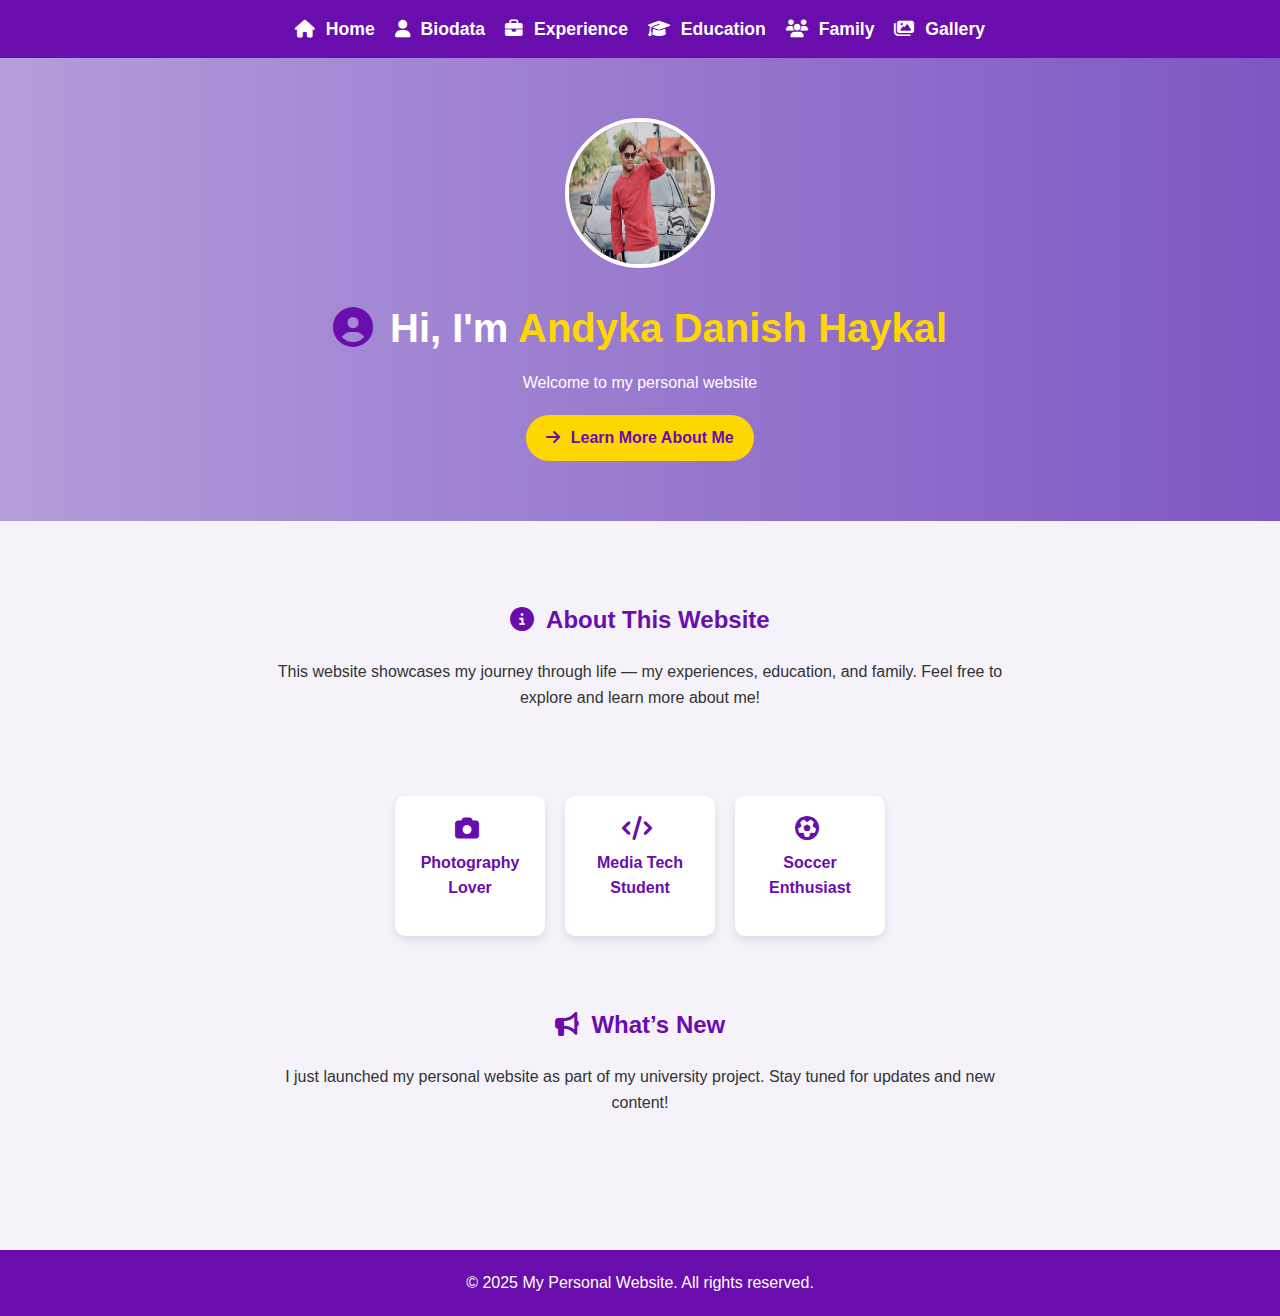
<file: index.html>
<!DOCTYPE html>
<html lang="en">
<head>
  <meta charset="UTF-8" />
  <meta name="viewport" content="width=device-width, initial-scale=1.0"/>
  <title>Home | My Personal Website</title>
  <link rel="stylesheet" href="css/style.css" />
  <link rel="stylesheet" href="https://cdnjs.cloudflare.com/ajax/libs/font-awesome/6.5.0/css/all.min.css" />
</head>
<body>
  <header>
    <nav>
      <ul>
        <li><a href="index.html"><i class="fas fa-home"></i> Home</a></li>
        <li><a href="biodata.html"><i class="fas fa-user"></i> Biodata</a></li>
        <li><a href="experience.html"><i class="fas fa-briefcase"></i> Experience</a></li>
        <li><a href="education.html"><i class="fas fa-graduation-cap"></i> Education</a></li>
        <li><a href="family.html"><i class="fas fa-users"></i> Family</a></li>
        <li><a href="gallery.html"><i class="fas fa-images"></i> Gallery</a></li>
      </ul>
    </nav>
  </header>

  <section class="hero">
    <img src="images/profile.jpg" alt="Andyka's Photo" class="hero-image">
    <h1><i class="fas fa-user-circle"></i> Hi, I'm <span class="highlight">Andyka Danish Haykal</span></h1>
    <p>Welcome to my personal website</p>
    <a href="biodata.html" class="cta-btn"><i class="fas fa-arrow-right"></i> Learn More About Me</a>
  </section>

  <main>
    <section class="about-section">
      <h2><i class="fas fa-info-circle"></i> About This Website</h2>
      <p>This website showcases my journey through life — my experiences, education, and family. Feel free to explore and learn more about me!</p>
    </section>

    <section class="highlights">
      <div class="card"><i class="fas fa-camera"></i><p>Photography Lover</p></div>
      <div class="card"><i class="fas fa-code"></i><p>Media Tech Student</p></div>
      <div class="card"><i class="fas fa-futbol"></i><p>Soccer Enthusiast</p></div>
    </section>

    <section class="news">
      <h2><i class="fas fa-bullhorn"></i> What’s New</h2>
      <p>I just launched my personal website as part of my university project. Stay tuned for updates and new content!</p>
    </section>
  </main>

  <footer>
    <p>&copy; 2025 My Personal Website. All rights reserved.</p>
  </footer>
</body>
</html>
</file>
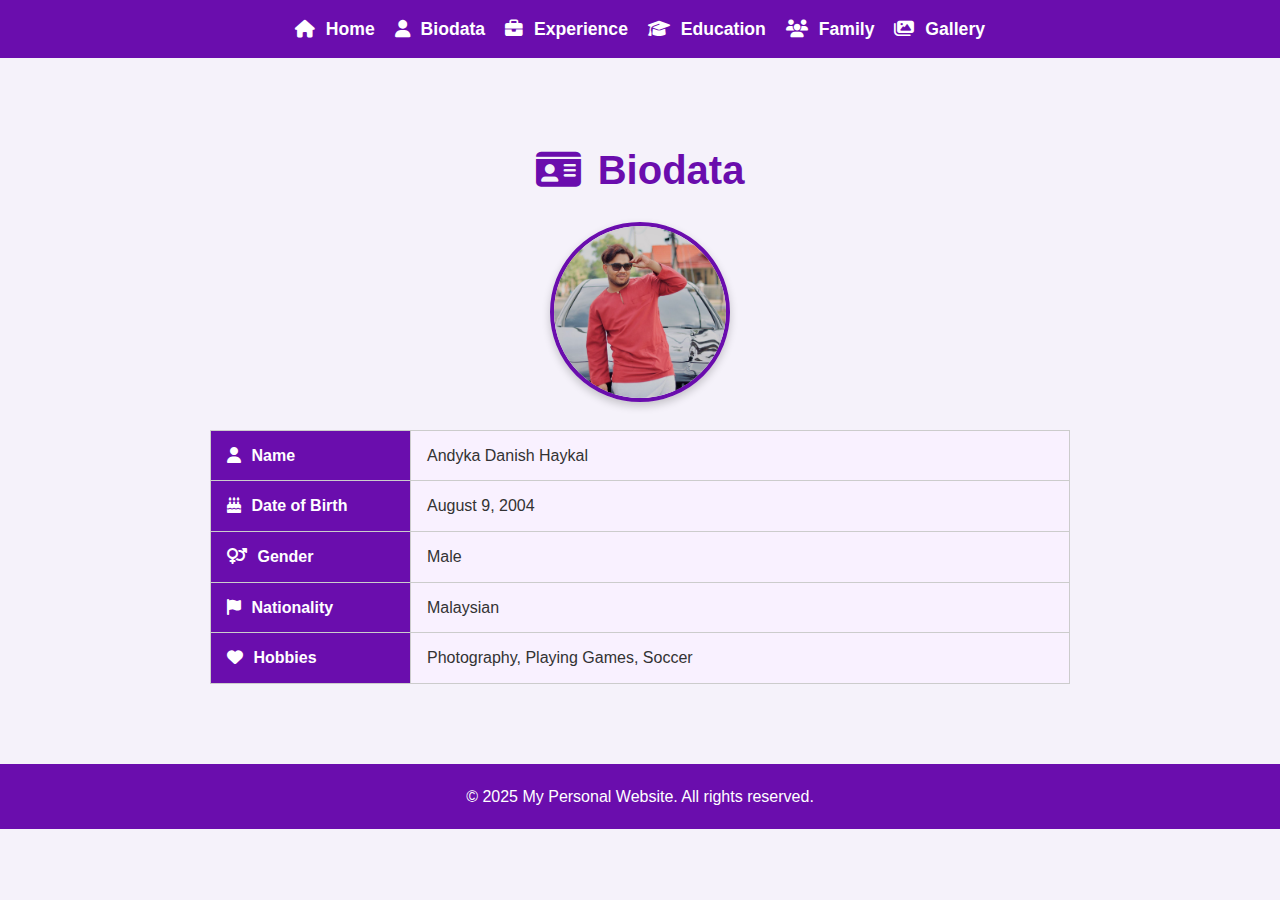
<file: biodata.html>
<!DOCTYPE html>
<html lang="en">
<head>
  <meta charset="UTF-8" />
  <meta name="viewport" content="width=device-width, initial-scale=1.0" />
  <title>Biodata | My Personal Website</title>
  <link rel="stylesheet" href="css/style.css" />
  <link rel="stylesheet" href="https://cdnjs.cloudflare.com/ajax/libs/font-awesome/6.5.0/css/all.min.css" />
</head>
<body>
  <header>
    <nav>
  <ul>
    <li><a href="index.html"><i class="fas fa-home"></i> Home</a></li>
    <li><a href="biodata.html"><i class="fas fa-user"></i> Biodata</a></li>
    <li><a href="experience.html"><i class="fas fa-briefcase"></i> Experience</a></li>
    <li><a href="education.html"><i class="fas fa-graduation-cap"></i> Education</a></li>
    <li><a href="family.html"><i class="fas fa-users"></i> Family</a></li>
    <li><a href="gallery.html"><i class="fas fa-images"></i> Gallery</a></li>
  </ul>
</nav>

  </header>
<main>
  <h1><i class="fas fa-id-card"></i> Biodata</h1>

  <div class="profile-photo">
    <img src="images/profile.jpg" alt="Andyka's Photo" />
  </div>

  <table class="biodata-table">
    <tbody>
      <tr>
        <th><i class="fas fa-user"></i> Name</th>
        <td>Andyka Danish Haykal</td>
      </tr>
      <tr>
        <th><i class="fas fa-birthday-cake"></i> Date of Birth</th>
        <td>August 9, 2004</td>
      </tr>
      <tr>
        <th><i class="fas fa-venus-mars"></i> Gender</th>
        <td>Male</td>
      </tr>
      <tr>
        <th><i class="fas fa-flag"></i> Nationality</th>
        <td>Malaysian</td>
      </tr>
      <tr>
        <th><i class="fas fa-heart"></i> Hobbies</th>
        <td>Photography, Playing Games, Soccer</td>
      </tr>
    </tbody>
  </table>
</main>


  <footer>
    <p>&copy; 2025 My Personal Website. All rights reserved.</p>
  </footer>
</body>
</html>
</file>
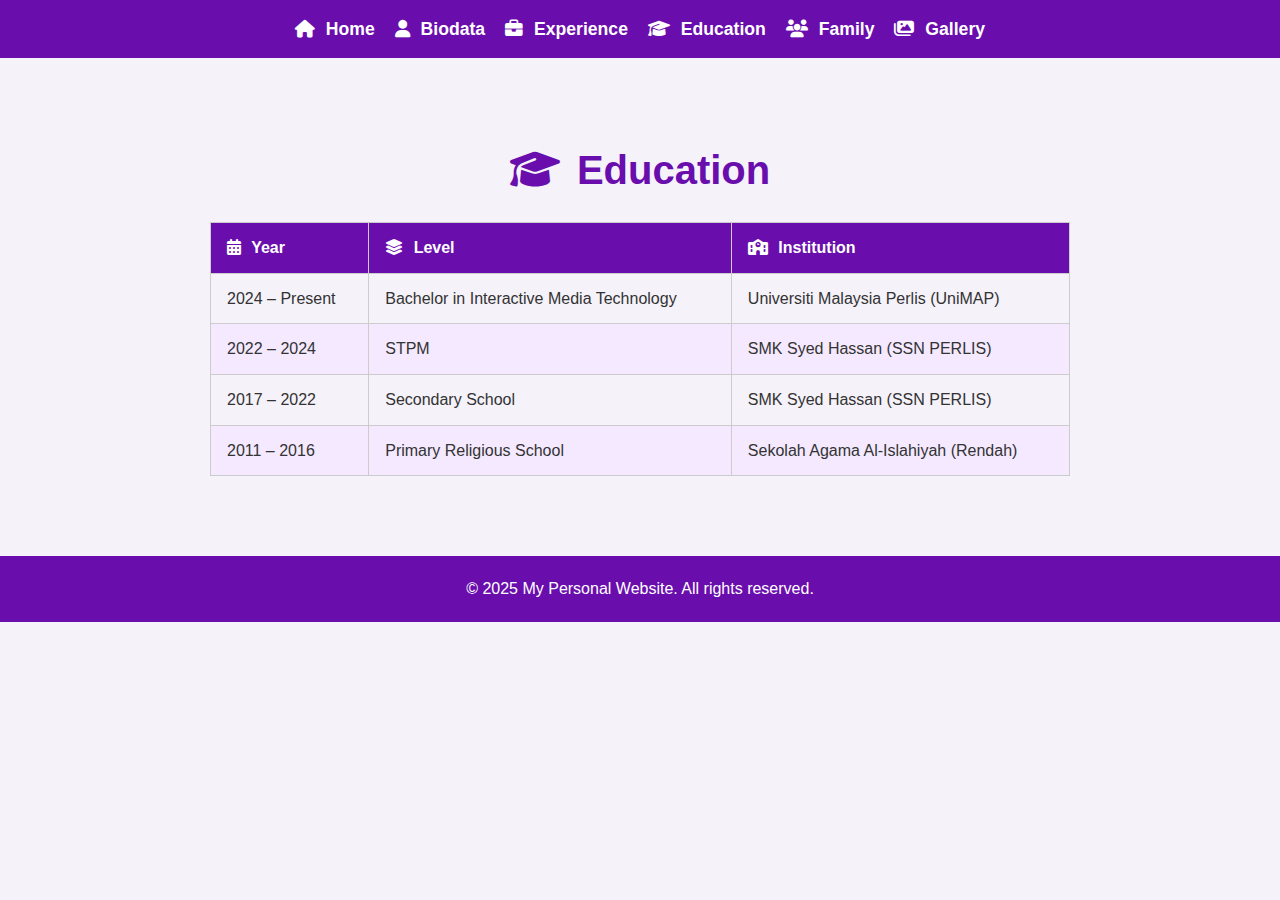
<file: education.html>
<!DOCTYPE html>
<html lang="en">
<head>
  <meta charset="UTF-8" />
  <meta name="viewport" content="width=device-width, initial-scale=1.0" />
  <title>Experience | My Personal Website</title>
  <link rel="stylesheet" href="css/style.css" />
  <link rel="stylesheet" href="https://cdnjs.cloudflare.com/ajax/libs/font-awesome/6.5.0/css/all.min.css" />
</head>
<body>
  <header>
    <nav>
  <ul>
    <li><a href="index.html"><i class="fas fa-home"></i> Home</a></li>
    <li><a href="biodata.html"><i class="fas fa-user"></i> Biodata</a></li>
    <li><a href="experience.html"><i class="fas fa-briefcase"></i> Experience</a></li>
    <li><a href="education.html"><i class="fas fa-graduation-cap"></i> Education</a></li>
    <li><a href="family.html"><i class="fas fa-users"></i> Family</a></li>
    <li><a href="gallery.html"><i class="fas fa-images"></i> Gallery</a></li>
  </ul>
</nav>

  </header>
  <main>
  <h1><i class="fas fa-graduation-cap"></i> Education</h1>

  <table class="edu-table">
    <thead>
      <tr>
        <th><i class="fas fa-calendar-alt"></i> Year</th>
        <th><i class="fas fa-layer-group"></i> Level</th>
        <th><i class="fas fa-school"></i> Institution</th>
      </tr>
    </thead>
    <tbody>
      <tr>
        <td>2024 – Present</td>
        <td>Bachelor in Interactive Media Technology</td>
        <td>Universiti Malaysia Perlis (UniMAP)</td>
      </tr>
      <tr>
        <td>2022 – 2024</td>
        <td>STPM</td>
        <td>SMK Syed Hassan (SSN PERLIS)</td>
      </tr>
      <tr>
        <td>2017 – 2022</td>
        <td>Secondary School</td>
        <td>SMK Syed Hassan (SSN PERLIS)</td>
      </tr>
      <tr>
        <td>2011 – 2016</td>
        <td>Primary Religious School</td>
        <td>Sekolah Agama Al-Islahiyah (Rendah)</td>
      </tr>
    </tbody>
  </table>
</main>


  <footer>
    <p>&copy; 2025 My Personal Website. All rights reserved.</p>
  </footer>
</body>
</html>
</file>
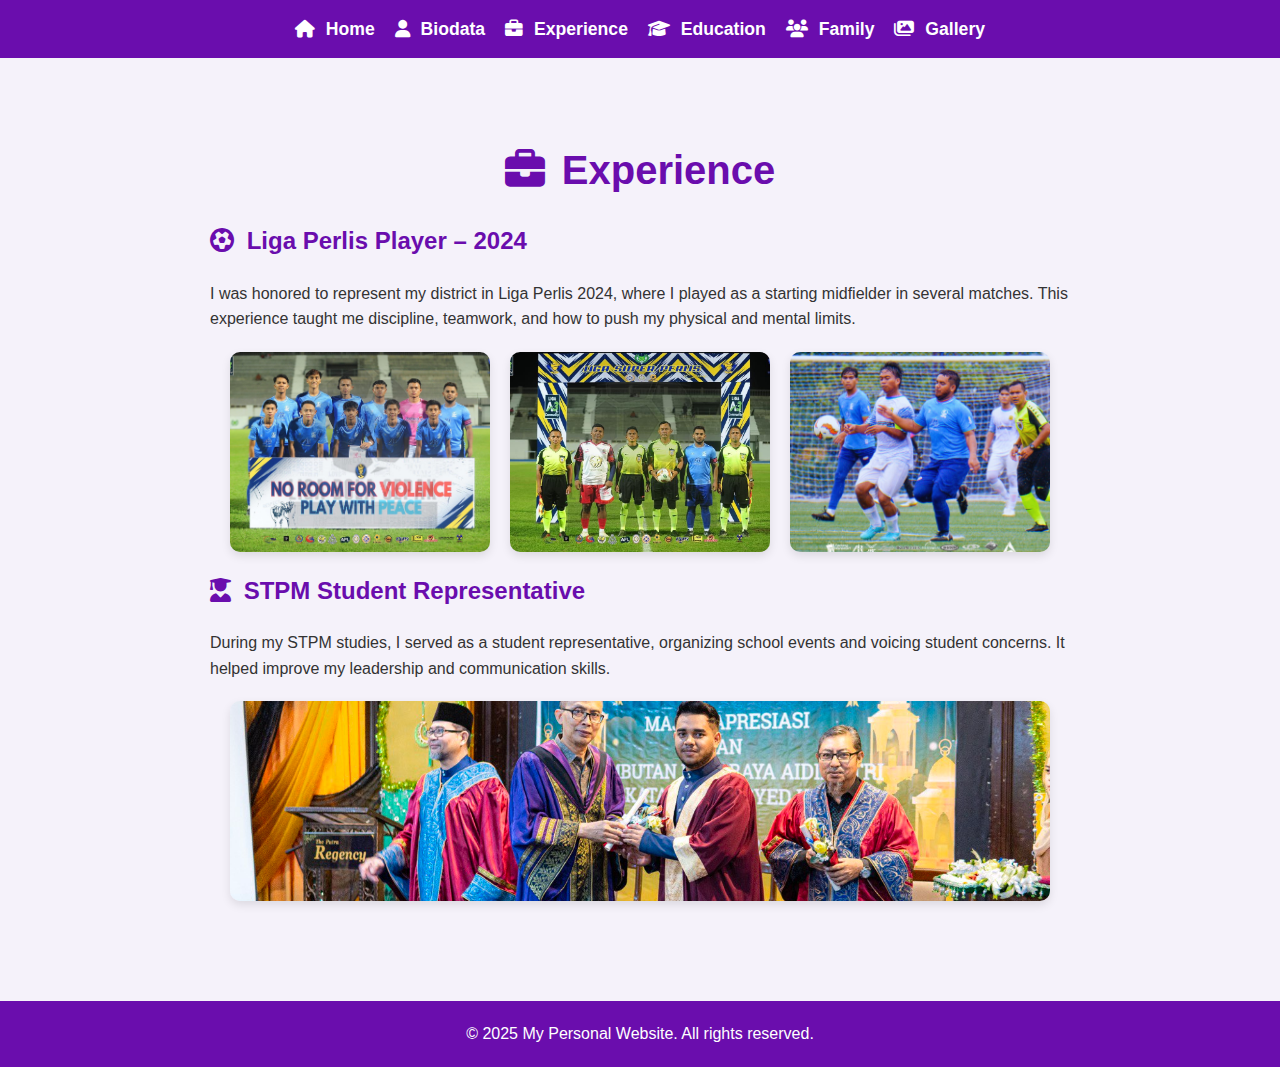
<file: experience.html>
<!DOCTYPE html>
<html lang="en">
<head>
  <meta charset="UTF-8" />
  <meta name="viewport" content="width=device-width, initial-scale=1.0" />
  <title>Experience | My Personal Website</title>
  <link rel="stylesheet" href="css/style.css" />
  <link rel="stylesheet" href="https://cdnjs.cloudflare.com/ajax/libs/font-awesome/6.5.0/css/all.min.css" />
</head>
<body>
  <header>
    <nav>
      <ul>
        <li><a href="index.html"><i class="fas fa-home"></i> Home</a></li>
        <li><a href="biodata.html"><i class="fas fa-user"></i> Biodata</a></li>
        <li><a href="experience.html"><i class="fas fa-briefcase"></i> Experience</a></li>
        <li><a href="education.html"><i class="fas fa-graduation-cap"></i> Education</a></li>
        <li><a href="family.html"><i class="fas fa-users"></i> Family</a></li>
        <li><a href="gallery.html"><i class="fas fa-images"></i> Gallery</a></li>
      </ul>
    </nav>
  </header>

  <main>
    <h1><i class="fas fa-briefcase"></i> Experience</h1>

    <!-- Liga Perlis Section -->
    <section class="experience-item wide-section">
      <h2><i class="fas fa-futbol"></i> Liga Perlis Player – 2024</h2>
      <p>I was honored to represent my district in Liga Perlis 2024, where I played as a starting midfielder in several matches. This experience taught me discipline, teamwork, and how to push my physical and mental limits.</p>
      
      <div class="liga-layout">
        <img src="images/experience1.jpg" alt="Liga Perlis 1">
        <img src="images/experience2.jpg" alt="Liga Perlis 2">
        <img src="images/experience3.jpg" alt="Liga Perlis 3">
      </div>
    </section>

    <!-- STPM Section -->
    <section class="experience-item">
      <h2><i class="fas fa-user-graduate"></i> STPM Student Representative</h2>
      <p>During my STPM studies, I served as a student representative, organizing school events and voicing student concerns. It helped improve my leadership and communication skills.</p>
      <div class="experience-gallery">
        <img src="images/experience4.jpg" alt="STPM Representative">
      </div>
    </section>
  </main>

  <footer>
    <p>&copy; 2025 My Personal Website. All rights reserved.</p>
  </footer>
</body>
</html>
</file>
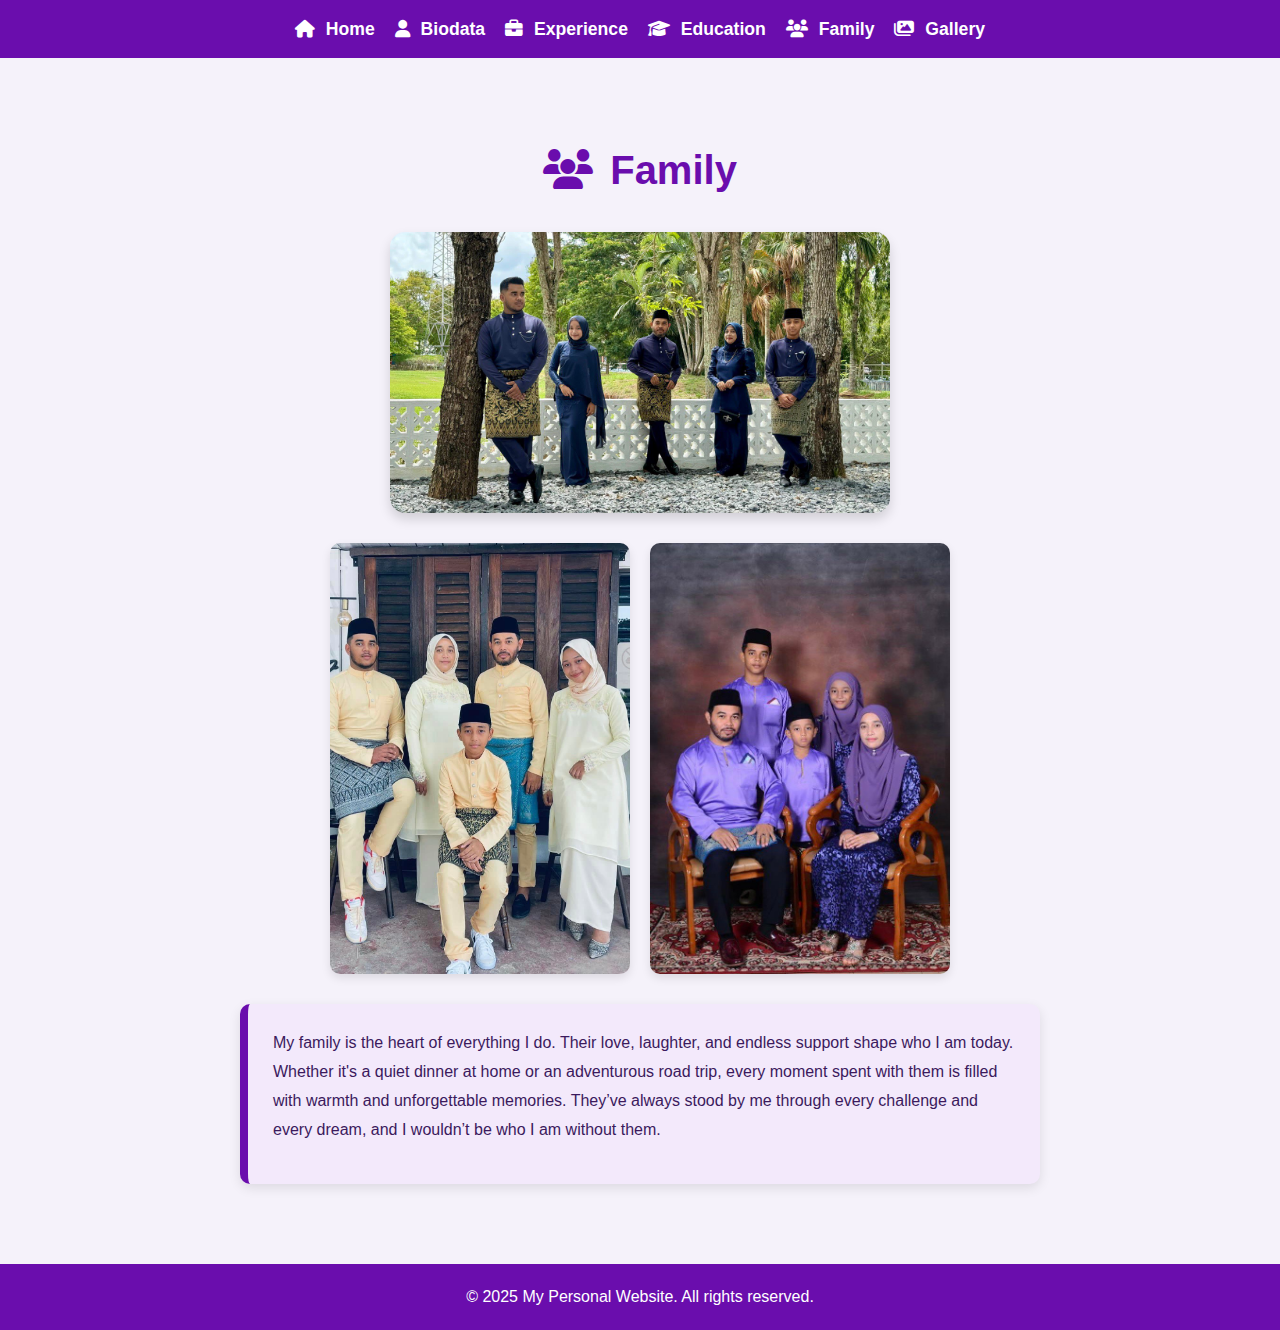
<file: family.html>
<!DOCTYPE html>
<html lang="en">
<head>
  <meta charset="UTF-8" />
  <meta name="viewport" content="width=device-width, initial-scale=1.0" />
  <title>Family | My Personal Website</title>
  <link rel="stylesheet" href="css/style.css" />
  <link rel="stylesheet" href="https://cdnjs.cloudflare.com/ajax/libs/font-awesome/6.5.0/css/all.min.css" />
</head>
<body>
  <header>
    <nav>
      <ul>
        <li><a href="index.html"><i class="fas fa-home"></i> Home</a></li>
        <li><a href="biodata.html"><i class="fas fa-user"></i> Biodata</a></li>
        <li><a href="experience.html"><i class="fas fa-briefcase"></i> Experience</a></li>
        <li><a href="education.html"><i class="fas fa-graduation-cap"></i> Education</a></li>
        <li><a href="family.html"><i class="fas fa-users"></i> Family</a></li>
        <li><a href="gallery.html"><i class="fas fa-images"></i> Gallery</a></li>
      </ul>
    </nav>
  </header>

  <main>
  <h1><i class="fas fa-users"></i> Family</h1>

  <!-- Main single image -->
  <img src="images/family.jpg" alt="Family" class="main-family-photo">

  <!-- Side-by-side images -->
  <div class="family-side-by-side">
    <img src="images/family2.jpg" alt="Family 2">
    <img src="images/family3.jpg" alt="Family 3">
  </div>

  <!-- Text block -->
  <div class="family-text">
    <p>
      My family is the heart of everything I do. Their love, laughter, and endless support shape who I am today.
      Whether it's a quiet dinner at home or an adventurous road trip, every moment spent with them is filled with 
      warmth and unforgettable memories. They’ve always stood by me through every challenge and every dream, and I 
      wouldn’t be who I am without them.
    </p>
  </div>
</main>




  <footer>
    <p>&copy; 2025 My Personal Website. All rights reserved.</p>
  </footer>
</body>
</html>
</file>
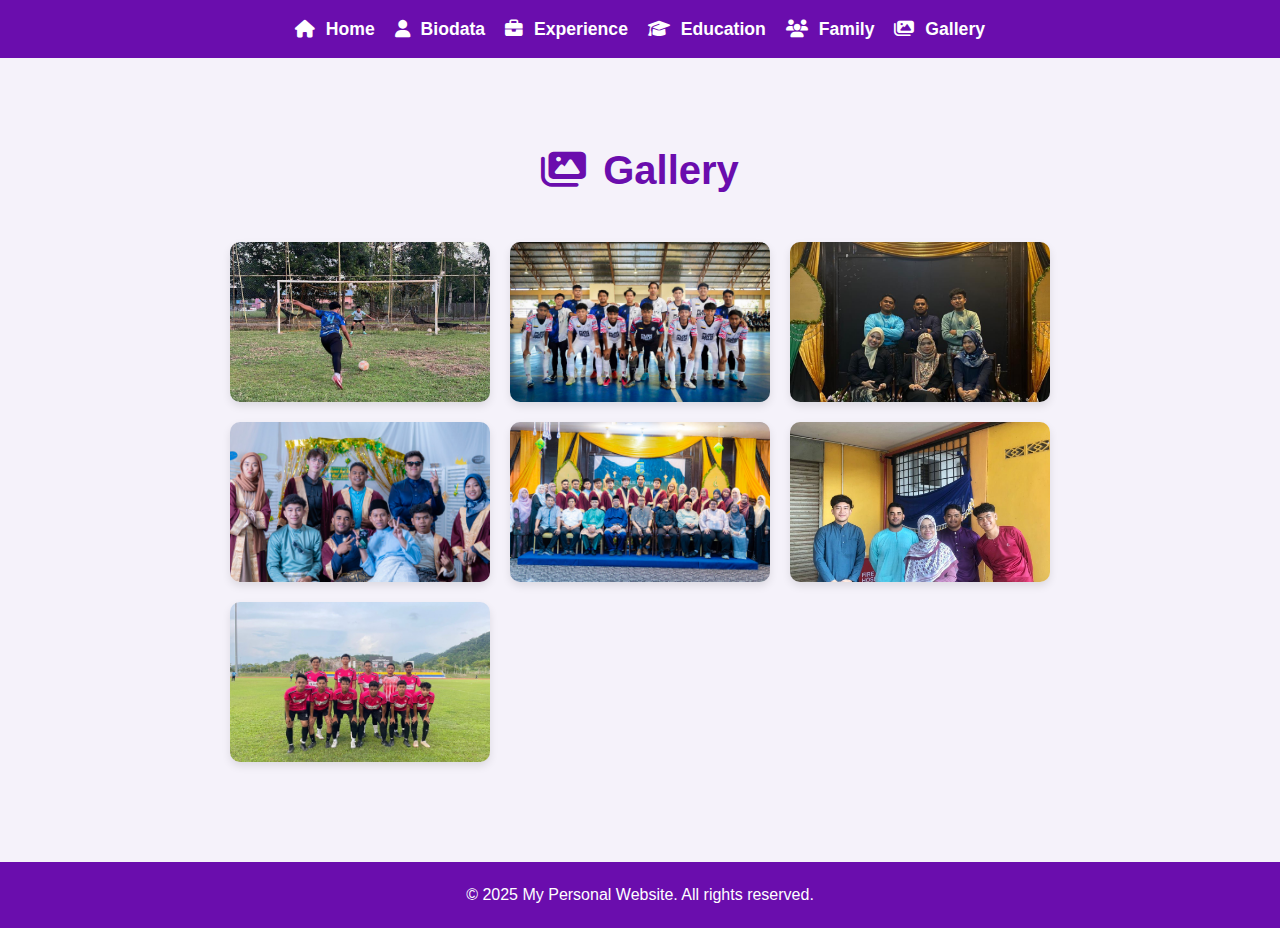
<file: gallery.html>
<!DOCTYPE html>
<html lang="en">
<head>
  <meta charset="UTF-8" />
  <meta name="viewport" content="width=device-width, initial-scale=1.0" />
  <title>Gallery | My Personal Website</title>
  <link rel="stylesheet" href="css/style.css" />
  <link rel="stylesheet" href="https://cdnjs.cloudflare.com/ajax/libs/font-awesome/6.5.0/css/all.min.css" />
</head>
<body>
  <header>
   <nav>
  <ul>
    <li><a href="index.html"><i class="fas fa-home"></i> Home</a></li>
    <li><a href="biodata.html"><i class="fas fa-user"></i> Biodata</a></li>
    <li><a href="experience.html"><i class="fas fa-briefcase"></i> Experience</a></li>
    <li><a href="education.html"><i class="fas fa-graduation-cap"></i> Education</a></li>
    <li><a href="family.html"><i class="fas fa-users"></i> Family</a></li>
    <li><a href="gallery.html"><i class="fas fa-images"></i> Gallery</a></li>
  </ul>
</nav>

  </header>
  <main>
    <h1><i class="fas fa-images"></i> Gallery</h1>
    <div class="gallery">
      <img src="images/photos1.jpg" alt="Gallery 1">
      <img src="images/photos2.jpg" alt="Gallery 2">
      <img src="images/photos3.jpg" alt="Gallery 3">
      <img src="images/photos4.jpg" alt="Gallery 4">
      <img src="images/photos5.jpg" alt="Gallery 5">
      <img src="images/photos6.jpg" alt="Gallery 6">
      <img src="images/photos7.jpg" alt="Gallery 7">
    </div>
  </main>
  <footer>
    <p>&copy; 2025 My Personal Website. All rights reserved.</p>
  </footer>
</body>
</html>
</file>
<file: css/style.css>
/* General Reset */
* {
  margin: 0;
  padding: 0;
  box-sizing: border-box;
  font-family: 'Segoe UI', Tahoma, Geneva, Verdana, sans-serif;
}

body {
  font-family: 'Segoe UI', sans-serif;
  background-color: #f5f2fa;
  color: #333;
  line-height: 1.6;
  margin: 0;
}

/* Navigation Bar */
nav {
  background-color: #6a0dad;
  padding: 15px 0;
  text-align: center;
}

nav ul {
  list-style: none;
  display: flex;
  flex-wrap: wrap;
  justify-content: center;
  gap: 20px;
  padding: 0;
  margin: 0;
}

nav li {
  margin: 0;
}

nav a {
  color: #fff;
  text-decoration: none;
  font-weight: bold;
  font-size: 1.1rem;
  transition: color 0.3s;
}

nav a:hover {
  color: #d1b3ff;
}

nav ul li a i {
  margin-right: 6px;
  color: white;
}

/* Hero Section */
.hero {
  text-align: center;
  padding: 60px 20px;
  background: linear-gradient(to right, #b39ddb, #7e57c2);
  color: white;
}

.hero h1 {
  font-size: 2.5rem;
  margin-bottom: 10px;
}

.hero-image {
  width: 150px;
  height: 150px;
  border-radius: 50%;
  border: 4px solid white;
  margin-bottom: 20px;
}

/* Highlight Text */
.highlight {
  color: #ffd700;
  font-weight: bold;
}

/* Call to Action Button */
.cta-btn {
  display: inline-block;
  margin-top: 20px;
  background-color: #ffd700;
  color: #6a0dad;
  padding: 10px 20px;
  border-radius: 25px;
  font-weight: bold;
  text-decoration: none;
  transition: background-color 0.3s, transform 0.2s;
}

.cta-btn:hover {
  background-color: #fff176;
  transform: scale(1.05);
}

/* About Section */
.about-section {
  padding: 40px 20px;
  max-width: 800px;
  margin: auto;
  text-align: center;
}

/* Highlights Cards */
.highlights {
  display: flex;
  justify-content: center;
  gap: 20px;
  margin: 30px auto;
  flex-wrap: wrap;
  max-width: 800px;
}

.card {
  background-color: white;
  padding: 20px;
  border-radius: 10px;
  text-align: center;
  width: 150px;
  box-shadow: 0 4px 8px rgba(0,0,0,0.1);
  color: #6a0dad;
  font-weight: bold;
  transition: transform 0.3s;
}

.card i {
  font-size: 24px;
  margin-bottom: 10px;
}

.card:hover {
  transform: scale(1.05);
}

/* News Section */
.news {
  padding: 40px 20px;
  max-width: 800px;
  margin: auto;
  text-align: center;
}

/* Main Content */
main {
  padding: 40px 20px;
  max-width: 900px;
  margin: auto;
}

main h1, main h2 {
  color: #6a0dad;
  margin-bottom: 20px;
}

main p {
  margin-bottom: 15px;
  font-size: 1rem;
}

/* Gallery */
/* Gallery Section Styling */
.gallery {
  display: grid;
  grid-template-columns: repeat(auto-fit, minmax(220px, 1fr));
  gap: 20px;
  padding: 20px;
  max-width: 1000px;
  margin: auto;
}

.gallery-item {
  text-align: center;
}

.gallery img {
  width: 100%;
  height: 160px;
  object-fit: cover;
  border-radius: 10px;
  box-shadow: 0 4px 8px rgba(0,0,0,0.1);
  transition: transform 0.3s ease;
}

.gallery img:hover {
  transform: scale(1.05);
}

.caption {
  margin-top: 10px;
  font-size: 0.95rem;
  color: #6a0dad;
  font-weight: 500;
}

/* Main Heading */
main h1 {
  text-align: center;
  color: #6a0dad;
  margin-top: 40px;
  margin-bottom: 20px;
  font-size: 2.5rem;
}

/* Profile Photo */
.profile-photo {
  text-align: center;
  margin-bottom: 20px;
}

.profile-photo img {
  width: 180px;
  height: 180px;
  border-radius: 50%;
  border: 4px solid #6a0dad;
  object-fit: cover;
  box-shadow: 0 4px 8px rgba(0,0,0,0.2);
}

.main-family-photo {
  width: 500px; /* Increased size */
  border-radius: 15px;
  display: block;
  margin: 30px auto;
  box-shadow: 0 6px 12px rgba(0, 0, 0, 0.15);
  transition: transform 0.3s, box-shadow 0.3s;
}

.family-side-by-side {
  display: flex;
  justify-content: center;
  gap: 20px;
  margin: 20px auto;
  flex-wrap: wrap;
}

.family-side-by-side img {
  width: 300px;
  border-radius: 10px;
  box-shadow: 0 4px 10px rgba(0, 0, 0, 0.1);
  transition: transform 0.3s, box-shadow 0.3s;
}

/* Hover Effects */
.main-family-photo:hover,
.family-side-by-side img:hover {
  transform: scale(1.05);
  box-shadow: 0 8px 18px rgba(0, 0, 0, 0.25);
}


.family-text {
  background-color: #f3e9fb;
  padding: 25px;
  border-left: 8px solid #6a0dad;
  border-radius: 10px;
  margin-top: 30px;
  font-size: 1.1rem;
  line-height: 1.8;
  color: #3b1a5d;
  box-shadow: 0 4px 12px rgba(0,0,0,0.1);
  max-width: 800px;
  margin-left: auto;
  margin-right: auto;
}


/* Tables */
.edu-table,
.biodata-table {
  width: 100%;
  border-collapse: collapse;
  margin-top: 20px;
  font-family: Arial, sans-serif;
}

.edu-table th,
.edu-table td,
.biodata-table th,
.biodata-table td {
  border: 1px solid #ccc;
  padding: 12px 16px;
  text-align: left;
}

.edu-table th,
.biodata-table th {
  background-color: #6a0dad;
  color: white;
}

.edu-table tr:nth-child(even) {
  background-color: #f4e9ff;
}

.edu-table tr:hover {
  background-color: #e2d3f7;
}

.biodata-table th {
  width: 200px;
  white-space: nowrap;
}

.biodata-table td {
  background-color: #f9f1ff;
}

.edu-table i,
.biodata-table i {
  margin-right: 6px;
  color: white;
}
/* Adjust Liga Perlis grid to 3 columns for uniformity */
.liga-layout {
  display: grid;
  grid-template-columns: repeat(auto-fit, minmax(250px, 1fr));
  gap: 20px;
  width: 100%;
  max-width: 1000px;
  margin: 20px auto;
  padding: 0 20px;
}

/* Uniform image style */
.liga-layout img,
.experience-gallery img {
  width: 100%;
  height: 200px;
  object-fit: cover;
  border-radius: 10px;
  box-shadow: 0 4px 10px rgba(0, 0, 0, 0.1);
  transition: transform 0.3s ease;
}

.liga-layout img:hover,
.experience-gallery img:hover {
  transform: scale(1.05);
}

/* Experience gallery wrapper to match layout */
.experience-gallery {
  display: grid;
  grid-template-columns: repeat(auto-fit, minmax(250px, 1fr));
  gap: 20px;
  width: 100%;
  max-width: 1000px;
  margin: 20px auto;
  padding: 0 20px;
}



/* Icon General Styling */
i {
  margin-right: 6px;
  color: #6a0dad;
}

/* Footer */
footer {
  background-color: #6a0dad;
  color: white;
  text-align: center;
  padding: 20px 0;
  margin-top: 40px;
}

/* Responsive */
@media (max-width: 600px) {
  nav ul {
    flex-direction: column;
    gap: 10px;
  }

  .gallery img {
    width: 90%;
  }
}
</file>
